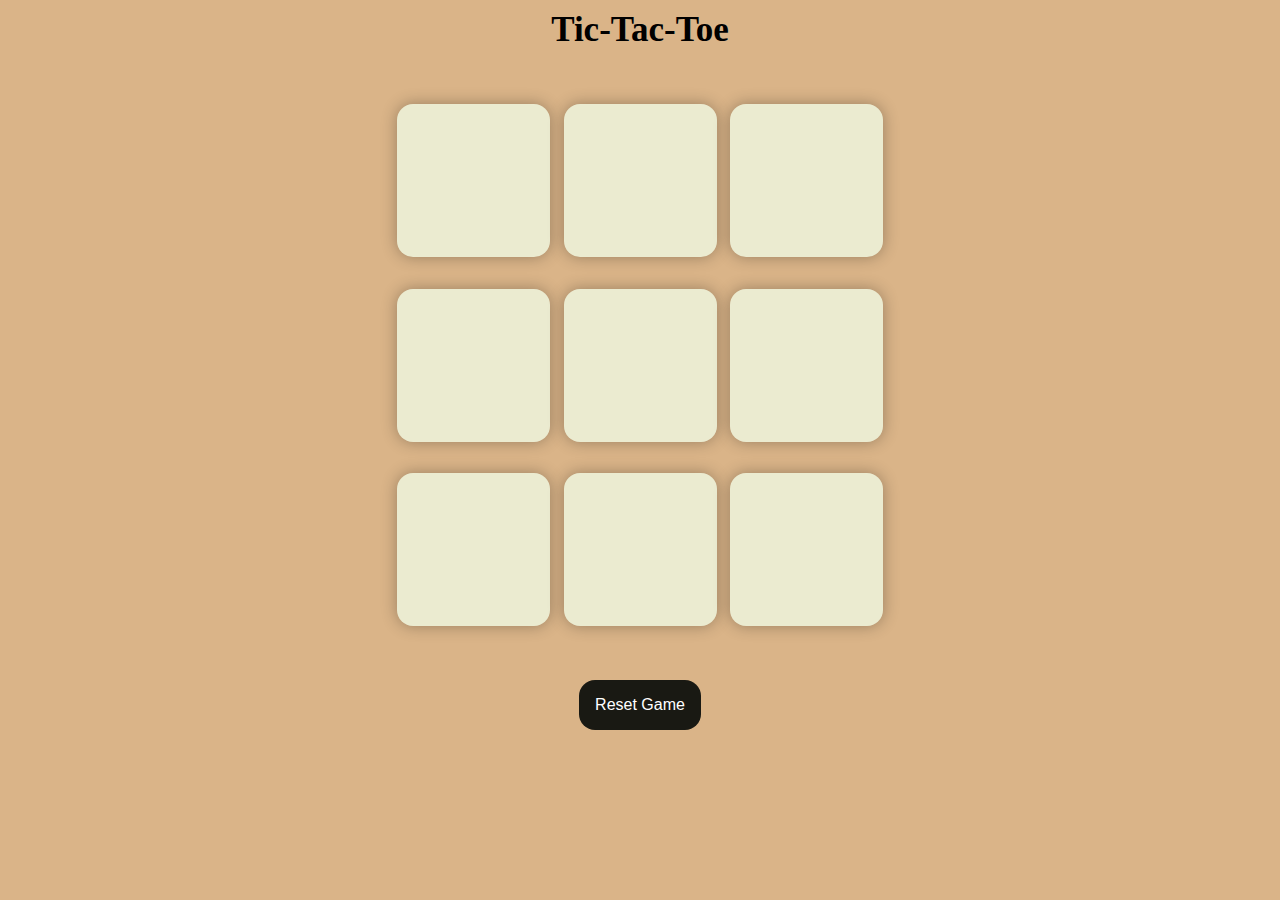
<file: index.html>
<!DOCTYPE html>
<html lang="en">
  <head>
    <meta charset="UTF-8" />
    <meta http-equiv="X-UA-Compatible" content="IE=edge" />
    <meta name="viewport" content="width=device-width, initial-scale=1.0" />

    <link rel="stylesheet" href="css/style.css" />
    <title>Tic Tac Toe</title>
  </head>
  <body>
    <div class="msg-container hide">
      <p id="msg">Winner</p>
      <button id="new-btn">New Game</button>
    </div>
    <main>
      <h1>Tic-Tac-Toe</h1>
      <div class="container">
        <div class="game">
          <button class="box"></button>
          <button class="box"></button>
          <button class="box"></button>
          <button class="box"></button>
          <button class="box"></button>
          <button class="box"></button>
          <button class="box"></button>
          <button class="box"></button>
          <button class="box"></button>
        </div>
      </div>
      <button id="reset-btn">Reset Game</button>
    </main>

    <script src="script.js"></script>
  </body>
</html>
</file>
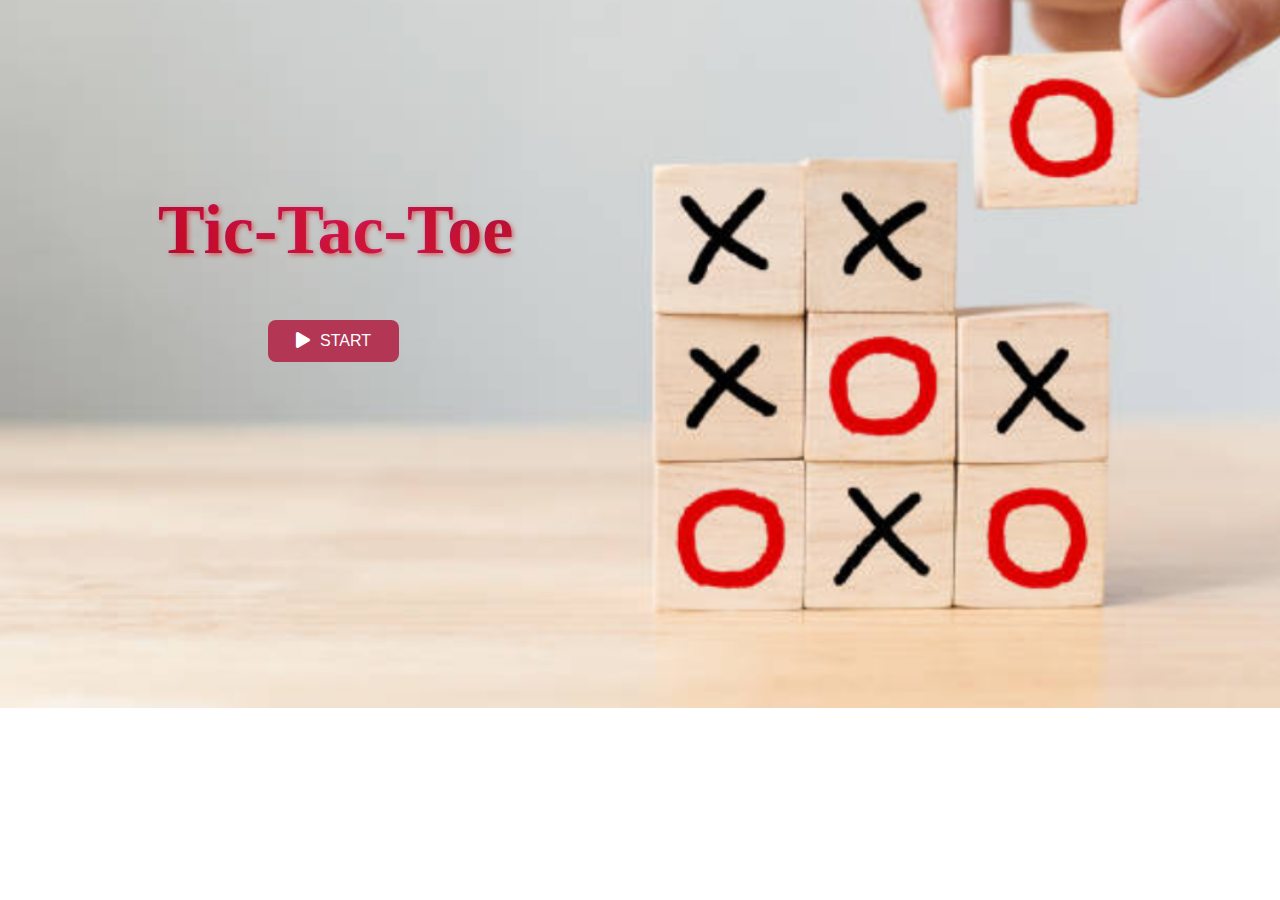
<file: main.html>
<!DOCTYPE html>
<html lang="en">
  <head>
    <meta charset="UTF-8" />
    <meta http-equiv="X-UA-Compatible" content="IE=edge" />
    <meta name="viewport" content="width=device-width, initial-scale=1.0" />
    <link
      rel="stylesheet"
      href="https://cdnjs.cloudflare.com/ajax/libs/font-awesome/5.15.4/css/all.min.css"
    />

    <link rel="stylesheet" href="css/main.css" />
    <title>Tic-Tac-Toe</title>
  </head>
  <body
    style="
      background-image: url('Images/bg.jpg');
      background-repeat: no-repeat;
      background-size: cover;
    "
  >
    <div class="main">
      <h1>Tic-Tac-Toe</h1>
      <button onclick="window.location.href='index.html';">
        <i class="fas fa-play icon"></i>Start
      </button>
    </div>
  </body>
</html>
</file>
<file: css/style.css>
* {
  margin: 0;
  padding: 0;
}

body {
  background-color: #dab488;
  text-align: center;
}

h1 {
  font-size: 35px;
  margin-top: 10px;
  font-family: Cambria, Cochin, Georgia, Times, "Times New Roman", serif;
}

.container {
  height: 70vh;
  display: flex;
  justify-content: center;
  align-items: center;
}

.game {
  height: 60vmin;
  width: 60vmin;
  display: flex;
  flex-wrap: wrap;
  justify-content: center;
  align-items: center;
  gap: 1.5vmin;
}

.box {
  height: 17vmin;
  width: 17vmin;
  border-radius: 1rem;
  border: none;
  box-shadow: 0 0 1rem rgba(0, 0, 0, 0.3);
  font-size: 6vmin;
  color: rgb(255, 0, 85);
  background-color: #ebebd0;
}

#reset-btn {
  padding: 1rem;
  font-size: 1rem;
  background-color: #191913;
  color: white;
  border-radius: 1rem;
  border: none;
  cursor: pointer;
}

#new-btn {
  padding: 0.9rem;
  font-size: 0.9rem;
  background-color: #191913;
  color: white;
  border-radius: 0.9rem;
  border: none;
  cursor: pointer;
}

#msg {
  background-image: linear-gradient(
    45deg,
    #b00539,
    #ce175d,
    #9e0e37,
    #ff0004,
    #ff0084,
    #10011c
  );
  -webkit-background-clip: text;
  color: transparent;
  text-shadow: 1px 0px 1px rgba(211, 18, 18, 0.5);
  font-size: 6vmin;
  font-weight: bold;
}

.msg-container {
  height: 30vmin;
  display: flex;
  justify-content: center;
  align-items: center;
  flex-direction: column;
  gap: 2rem;
}

.hide {
  display: none;
}
</file>
<file: css/main.css>
h1 {
  font-size: 70px;
  margin-top: 190px;
  margin-left: 150px;
  margin-bottom: 50px;
  background-image: linear-gradient(
    45deg,
    #b00539,
    #ce175d,
    #9e0e37,
    #ff0004,
    #ff0084,
    #10011c
  );
  -webkit-background-clip: text;
  color: transparent;
  text-shadow: 2px 2px 4px rgba(211, 18, 18, 0.5);
}

button {
  background-color: #b33655;
  color: white;
  padding: 12px 28px;
  text-align: center;
  text-decoration: none;
  text-transform: uppercase;
  font-size: 16px;
  border: none;
  border-radius: 8px;
  cursor: pointer;
  margin-left: 260px;
}

button:hover {
  background-color: #db355e;
}

.icon {
  margin-right: 10px;
}
</file>
